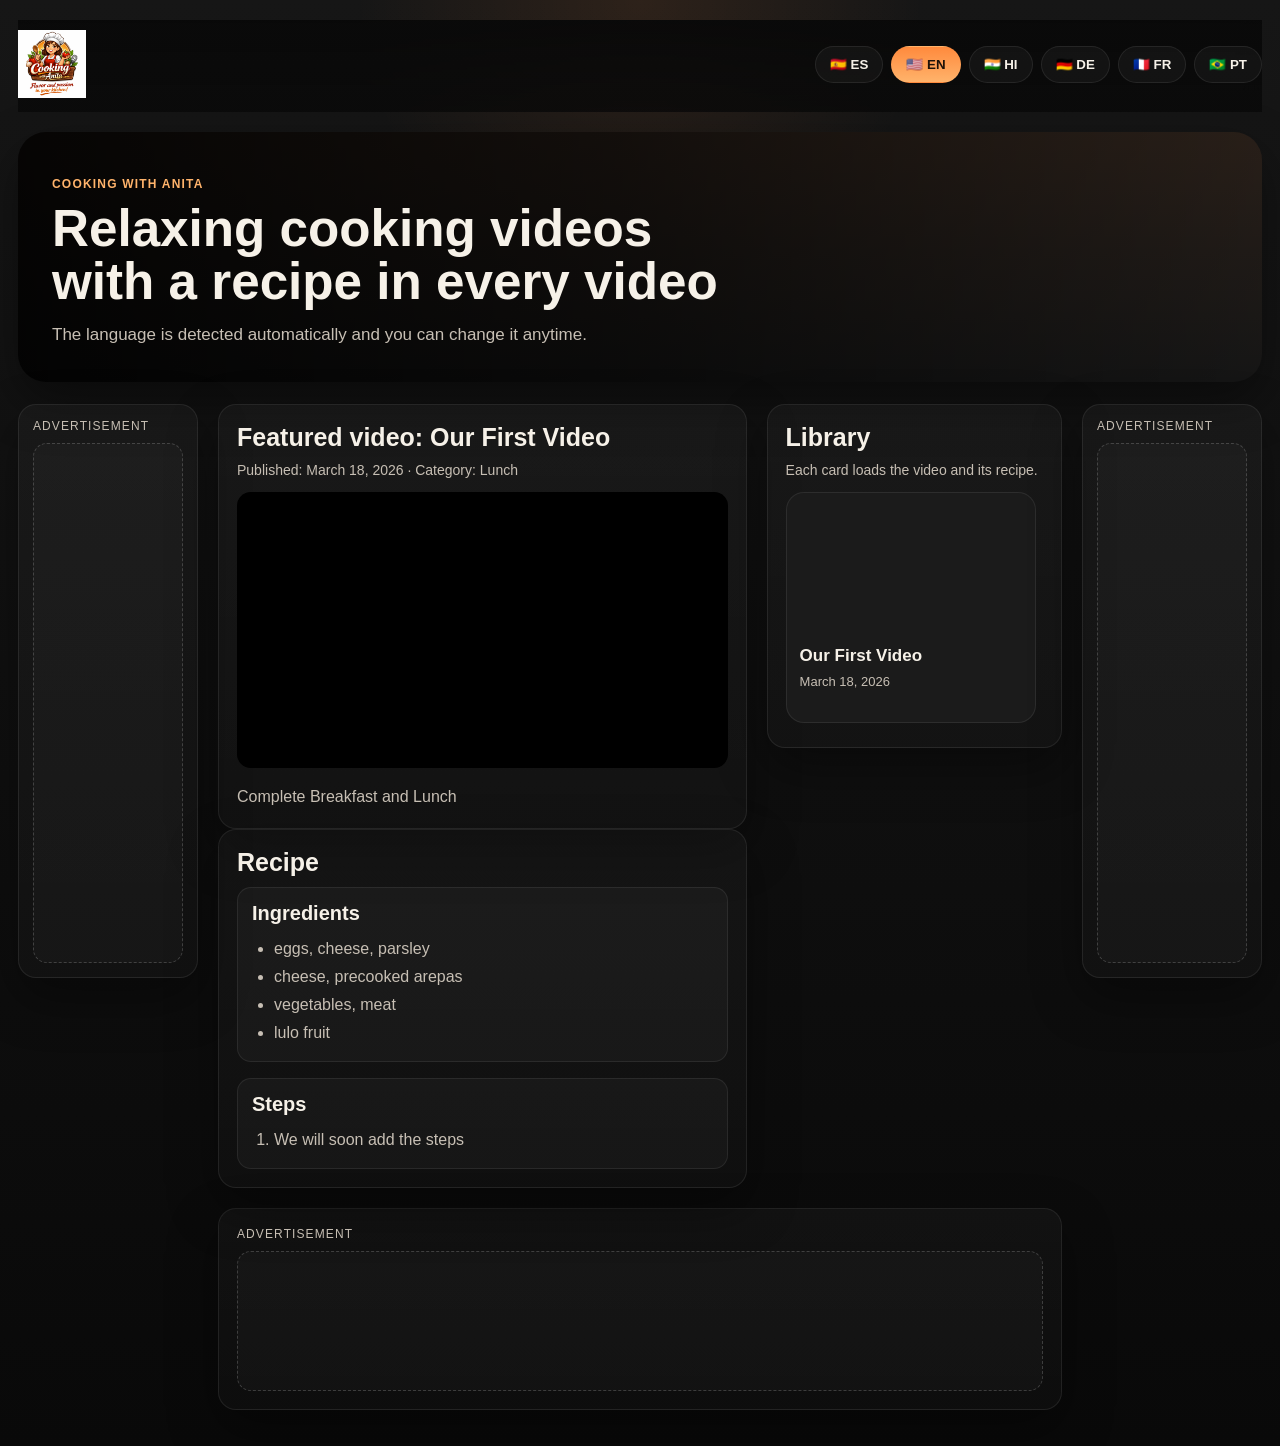
<file: index.html>
<!DOCTYPE html>
<html lang="es">
<head>
  <meta charset="UTF-8" />
  <meta name="viewport" content="width=device-width, initial-scale=1.0" />
  <title>Cooking with Anita</title>
  <meta
    name="description"
    content="Videos relajantes de cocina con receta en varios idiomas."
  />
  <link rel="stylesheet" href="styles.css" />
  <script
    async
    src="https://pagead2.googlesyndication.com/pagead/js/adsbygoogle.js?client=ca-pub-3234336410896683"
    crossorigin="anonymous"
  ></script>
</head>
<body>
  <div class="container">
    <header class="header">
      <img src="logo.png" alt="Cooking with Anita" class="logo" />

      <div class="lang-picker" aria-label="Selector de idioma">
        <button class="lang-btn" data-lang="es" type="button">🇪🇸 ES</button>
        <button class="lang-btn" data-lang="en" type="button">🇺🇸 EN</button>
        <button class="lang-btn" data-lang="hi" type="button">🇮🇳 HI</button>
        <button class="lang-btn" data-lang="de" type="button">🇩🇪 DE</button>
        <button class="lang-btn" data-lang="fr" type="button">🇫🇷 FR</button>
        <button class="lang-btn" data-lang="pt" type="button">🇧🇷 PT</button>
      </div>
    </header>

    <section class="hero" id="hero"></section>

    <section class="page-grid">
      <aside class="rail rail-left">
        <section class="card ad-box side-ad">
          <div class="ad-label" id="side-ad-left-label">Publicidad</div>
          <ins
            class="adsbygoogle ad-space ad-space-tall"
            style="display:block"
            data-ad-client="ca-pub-3234336410896683"
            data-ad-slot="4176908210"
            data-ad-format="auto"
            data-full-width-responsive="true"
          ></ins>
        </section>
      </aside>

      <main class="content-col">
        <section class="layout">
          <div class="main-col">
            <section class="card featured" id="featured"></section>
            <section class="card recipe" id="recipe"></section>
          </div>

          <aside class="side-col">
            <section class="card library">
              <div class="library-head">
                <h2 class="section-title" id="library-title">Biblioteca</h2>
                <p class="meta" id="library-subtitle">
                  Cada tarjeta carga el video y su receta.
                </p>
              </div>
              <div class="shelf-row" id="library"></div>
            </section>
          </aside>
        </section>

        <section class="bottom-ads">
          <section class="card ad-box">
            <div class="ad-label" id="bottom-ad-label">Publicidad</div>
            <ins
              class="adsbygoogle ad-space ad-space-wide"
              style="display:block"
              data-ad-client="ca-pub-3234336410896683"
              data-ad-slot="8197011876"
              data-ad-format="auto"
              data-full-width-responsive="true"
            ></ins>
          </section>
        </section>
      </main>

      <aside class="rail rail-right">
        <section class="card ad-box side-ad">
          <div class="ad-label" id="side-ad-right-label">Publicidad</div>
          <ins
            class="adsbygoogle ad-space ad-space-tall"
            style="display:block"
            data-ad-client="ca-pub-3234336410896683"
            data-ad-slot="5283073921"
            data-ad-format="auto"
            data-full-width-responsive="true"
          ></ins>
        </section>
      </aside>
    </section>
  </div>

  <script src="js/app.js"></script>
  <script>
    try {
      (adsbygoogle = window.adsbygoogle || []).push({});
      (adsbygoogle = window.adsbygoogle || []).push({});
      (adsbygoogle = window.adsbygoogle || []).push({});
    } catch (error) {
      console.warn("Ads could not be initialized:", error);
    }
  </script>
</body>
</html>
</file>
<file: styles.css>
* { box-sizing: border-box; }

:root{
  --bg:#0b0b0b;
  --bg2:#141414;
  --panel:#1b1b1b;
  --line:rgba(255,255,255,.08);
  --text:#f6f1e8;
  --muted:#c7bfb4;
  --accent:#ff8a3d;
  --accent2:#ffb36b;
  --shadow:0 20px 50px rgba(0,0,0,.38);
  --radius:18px;
}

html,body{
  margin:0;
  background:
    radial-gradient(circle at top, rgba(255,138,61,.10), transparent 18%),
    linear-gradient(180deg, #161616 0%, #090909 100%);
  color:var(--text);
  font-family: Arial, Helvetica, sans-serif;
}

body{
  min-height:100vh;
}

.container{
  width:min(1600px, 100%);
  margin:0 auto;
  padding:20px 18px 36px;
}

.header{
  display:flex;
  justify-content:space-between;
  align-items:center;
  gap:16px;
  margin-bottom:20px;
  position:sticky;
  top:0;
  z-index:10;
  background:linear-gradient(180deg, rgba(9,9,9,.96), rgba(9,9,9,.82));
  backdrop-filter: blur(10px);
  padding:10px 0 14px;
}

.logo{
  max-height:68px;
  width:auto;
  display:block;
  object-fit:contain;
}

.lang-picker{
  display:flex;
  flex-wrap:wrap;
  gap:8px;
}

.lang-btn{
  color:var(--text);
  background:rgba(255,255,255,.04);
  border:1px solid var(--line);
  border-radius:999px;
  padding:10px 14px;
  cursor:pointer;
  font-weight:700;
  transition:.2s ease;
}

.lang-btn:hover,
.lang-btn.active{
  background:linear-gradient(180deg, var(--accent), var(--accent2));
  color:#1e1209;
  border-color:transparent;
}

.hero{
  min-height:250px;
  border-radius:28px;
  overflow:hidden;
  margin-bottom:22px;
  box-shadow:var(--shadow);
  background:
    linear-gradient(90deg, rgba(0,0,0,.88) 0%, rgba(0,0,0,.62) 48%, rgba(0,0,0,.18) 100%),
    linear-gradient(180deg, rgba(255,138,61,.10), transparent),
    #1a1a1a;
  display:grid;
  align-items:end;
}

.hero-inner{
  padding:34px;
  max-width:760px;
}

.eyebrow{
  font-size:12px;
  font-weight:700;
  letter-spacing:1.2px;
  color:var(--accent2);
  text-transform:uppercase;
  margin-bottom:12px;
}

.hero h1{
  margin:0 0 12px;
  font-size:clamp(32px, 4vw, 56px);
  line-height:1.03;
}

.hero p{
  margin:0;
  color:var(--muted);
  font-size:17px;
  line-height:1.6;
}

.page-grid{
  display:grid;
  grid-template-columns:220px minmax(0, 1fr) 220px;
  gap:20px;
  align-items:start;
}

.rail{
  position:sticky;
  top:108px;
}

.content-col{
  min-width:0;
}

.layout{
  display:grid;
  grid-template-columns:minmax(0, 1.7fr) minmax(280px, .95fr);
  gap:20px;
}

.card{
  background:linear-gradient(180deg, rgba(255,255,255,.03), rgba(255,255,255,.02));
  border:1px solid var(--line);
  border-radius:var(--radius);
  box-shadow:var(--shadow);
}

.featured,
.recipe,
.ad-box,
.library{
  padding:18px;
}

.section-title{
  margin:0 0 10px;
  font-size:25px;
}

.meta{
  color:var(--muted);
  font-size:14px;
  margin:0 0 14px;
}

.player{
  aspect-ratio:16/9;
  background:#000;
  border-radius:14px;
  overflow:hidden;
  margin-bottom:16px;
}

.player iframe{
  width:100%;
  height:100%;
  border:0;
}

.description{
  color:var(--muted);
  line-height:1.6;
  margin:0;
}

.recipe-grid{
  display:grid;
  grid-template-columns:1fr;
  gap:16px;
}

.subcard{
  border-radius:14px;
  padding:14px;
  border:1px solid var(--line);
  background:rgba(255,255,255,.03);
}

.subcard h3{
  margin:0 0 10px;
  font-size:20px;
}

ul, ol{
  margin:0;
  padding-left:22px;
  color:var(--muted);
  line-height:1.75;
}

.ad-label{
  font-size:12px;
  color:var(--muted);
  text-transform:uppercase;
  letter-spacing:1.1px;
  margin-bottom:10px;
}

.ad-space{
  border-radius:14px;
  display:grid;
  place-items:center;
  border:1px dashed rgba(255,255,255,.18);
  background:rgba(255,255,255,.025);
  color:var(--muted);
  text-align:center;
  padding:20px;
}

.ad-space-tall{
  min-height:600px;
}

.ad-space-wide{
  min-height:140px;
}

.side-ad{
  padding:14px;
}

.bottom-ads{
  margin-top:20px;
}

.library-head{
  margin-bottom:8px;
}

.shelf-row{
  display:grid;
  grid-auto-flow:column;
  grid-auto-columns:minmax(250px, 320px);
  gap:14px;
  overflow-x:auto;
  padding-bottom:6px;
}

.video-card{
  border-radius:18px;
  overflow:hidden;
  background:var(--panel);
  border:1px solid var(--line);
  cursor:pointer;
  transition:transform .2s ease, border-color .2s ease;
}

.video-card:hover{
  transform:translateY(-4px);
  border-color:rgba(255,179,107,.35);
}

.thumb{
  aspect-ratio:16/9;
  background-size:cover;
  background-position:center;
}

.video-card-body{
  padding:13px;
}

.video-card-title{
  margin:0 0 8px;
  font-size:17px;
}

.video-card-meta{
  margin:0;
  font-size:13px;
  color:var(--muted);
}

@media (max-width: 1280px){
  .page-grid{
    grid-template-columns:180px minmax(0, 1fr) 180px;
  }

  .ad-space-tall{
    min-height:520px;
  }
}

@media (max-width: 1100px){
  .page-grid{
    grid-template-columns:minmax(0, 1fr);
  }

  .rail{
    display:none;
  }
}

@media (max-width: 960px){
  .layout{
    grid-template-columns:1fr;
  }
}

@media (max-width: 640px){
  .container{
    padding:14px 14px 28px;
  }

  .header{
    flex-direction:column;
    align-items:flex-start;
  }

  .hero-inner{
    padding:24px;
  }

  .logo{
    max-height:56px;
  }

  .ad-space-wide{
    min-height:110px;
  }
}
</file>
